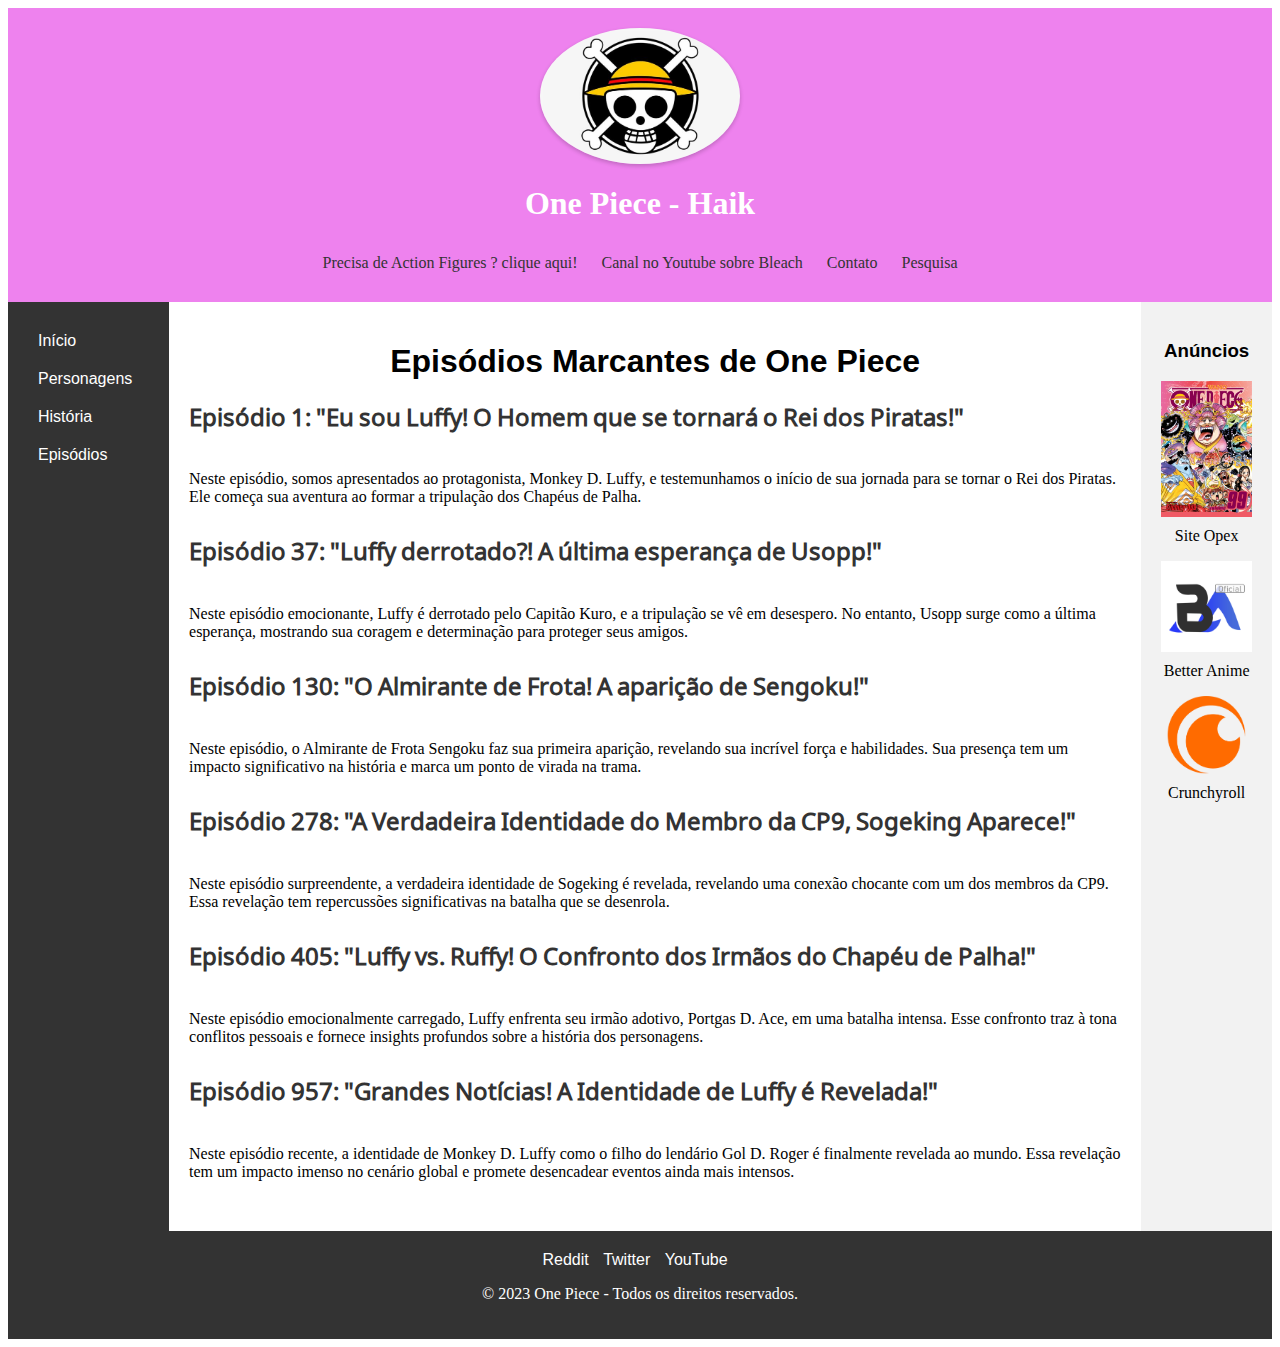
<file: Episódios.html>
<!DOCTYPE html>
<html>
<head>
  <link rel="preconnect" href="https://fonts.googleapis.com">
<link rel="preconnect" href="https://fonts.gstatic.com" crossorigin>
<link href="https://fonts.googleapis.com/css2?family=Noto+Sans+Siddham&display=swap" rel="stylesheet">
<link rel="stylesheet" type="text/css" href="style.css">

  <title>Episódios</title>
  
</head>
<body>
  <header>
    <img src="imagens/cabeçalho.jpg" alt="Descrição da imagem">
    <h1>One Piece - Haik</h1>
    <nav>
      <ul>
        <li><a
            href="https://www.amazon.com.br/s?k=action+figure+one+piece&crid=2E6QQHB1UR1N3&sprefix=action%2Caps%2C244&ref=nb_sb_ss_ts-doa-p_2_6" target="_blank">Precisa de Action Figures ? clique aqui!</a></li>
        <li><a href="https://www.youtube.com/@bleachbrasil" target="_blank">Canal no Youtube sobre Bleach</a></li>
        <li class="dropdown">
          <a href="#">Contato</a>
          <ul class="dropdown-menu">
            <li><a href="https://wa.me/66996812401" target="_blank">Whatsapp</a></li>
            <li><a href="https://www.facebook.com/Haikkymir/" target="_blank">Facebook</a></li>
            <li><a href="https://t.me/Haikkymir" target="_blank">Telegram</a></li>
          </ul>
        </li>
        <li><a href="pesquisa.html">Pesquisa</a></li>
      </ul>
    </nav>
  </header>

  <div class="container">
    <nav class="sidebar">
      <ul>
        <li><a href="index.html">Início</a></li>
        <br>
        <li><a href="personagens.html">Personagens</a></li>
        <br>
        <li><a href="História.html">História</a></li>
        <br>
        <li><a href="Episódios.html">Episódios</a></li>
      </ul>
    </nav>

    <main>
      <h1>Episódios Marcantes de One Piece</h1>
    
    <div class="episode">
        <h2>Episódio 1: "Eu sou Luffy! O Homem que se tornará o Rei dos Piratas!"</h2>
        <p>
            Neste episódio, somos apresentados ao protagonista, Monkey D. Luffy, e testemunhamos o início de sua jornada para se tornar o Rei dos Piratas. Ele começa sua aventura ao formar a tripulação dos Chapéus de Palha.
        </p>
    </div>
    
    <div class="episode">
        <h2>Episódio 37: "Luffy derrotado?! A última esperança de Usopp!"</h2>
        <p>
            Neste episódio emocionante, Luffy é derrotado pelo Capitão Kuro, e a tripulação se vê em desespero. No entanto, Usopp surge como a última esperança, mostrando sua coragem e determinação para proteger seus amigos.
        </p>
    </div>
    
    <div class="episode">
        <h2>Episódio 130: "O Almirante de Frota! A aparição de Sengoku!"</h2>
        <p>
            Neste episódio, o Almirante de Frota Sengoku faz sua primeira aparição, revelando sua incrível força e habilidades. Sua presença tem um impacto significativo na história e marca um ponto de virada na trama.
        </p>
    </div>
    
    <div class="episode">
        <h2>Episódio 278: "A Verdadeira Identidade do Membro da CP9, Sogeking Aparece!"</h2>
        <p>
            Neste episódio surpreendente, a verdadeira identidade de Sogeking é revelada, revelando uma conexão chocante com um dos membros da CP9. Essa revelação tem repercussões significativas na batalha que se desenrola.
        </p>
    </div>
    
    <div class="episode">
        <h2>Episódio 405: "Luffy vs. Ruffy! O Confronto dos Irmãos do Chapéu de Palha!"</h2>
        <p>
            Neste episódio emocionalmente carregado, Luffy enfrenta seu irmão adotivo, Portgas D. Ace, em uma batalha intensa. Esse confronto traz à tona conflitos pessoais e fornece insights profundos sobre a história dos personagens.
        </p>
    </div>
    
    <div class="episode">
        <h2>Episódio 957: "Grandes Notícias! A Identidade de Luffy é Revelada!"</h2>
        <p>
            Neste episódio recente, a identidade de Monkey D. Luffy como o filho do lendário Gol D. Roger é finalmente revelada ao mundo. Essa revelação tem um impacto imenso no cenário global e promete desencadear eventos ainda mais intensos.
        </p>
    </div>

      
      </main>

      <aside class="ad-space">
        <h3>Anúncios</h3>
        <div class="ad-item">
          <a href="https://onepieceex.net/" target="_blank"><img src="./imagens/ad2.jpg" alt="Anúncio 1" ></a>
          <p>Site Opex</p>
        </div>
        <div class="ad-item">
          <a href="https://betteranime.net/" target="_blank"><img src="./imagens/Better A.png" alt="Anúncio 2"></a>
          <p>Better Anime</p>
        </div>
        <div class="ad-item">
          <a href="https://www.crunchyroll.com/pt-br" target="_blank"><img
              src="./imagens/og-image.png" alt="Anúncio 3" ></a>
          <p>Crunchyroll</p>
        </div>
      </aside>

  </div>

  <footer>
    <div class="social-menu">
      <ul>
        <li><a href="https://www.reddit.com/r/OnePiece/" target="_blank">Reddit</a></li>
        <li><a href="https://twitter.com/OnePieceNewsASL" target="_blank">Twitter</a></li>
        <li><a href="https://www.youtube.com/@CanalMangaQ" target="_blank">YouTube</a></li>
      </ul>
    </div>
    <p>&copy; 2023 One Piece - Todos os direitos reservados.</p>
  </footer>
  <a href="#" id="scrollToTopButton" title="Voltar ao topo">Topo</a>

  <script>
    var scrollToTopButton = document.getElementById("scrollToTopButton");
    
    window.onscroll = function() {
      if (document.body.scrollTop > 20 || document.documentElement.scrollTop > 20) {
        scrollToTopButton.style.display = "block";
      } else {
        scrollToTopButton.style.display = "none";
      }
    };
    
    scrollToTopButton.addEventListener("click", function() {
      document.body.scrollTop = 0;
      document.documentElement.scrollTop = 0;
    });
  </script>


</body>
</html>
</file>
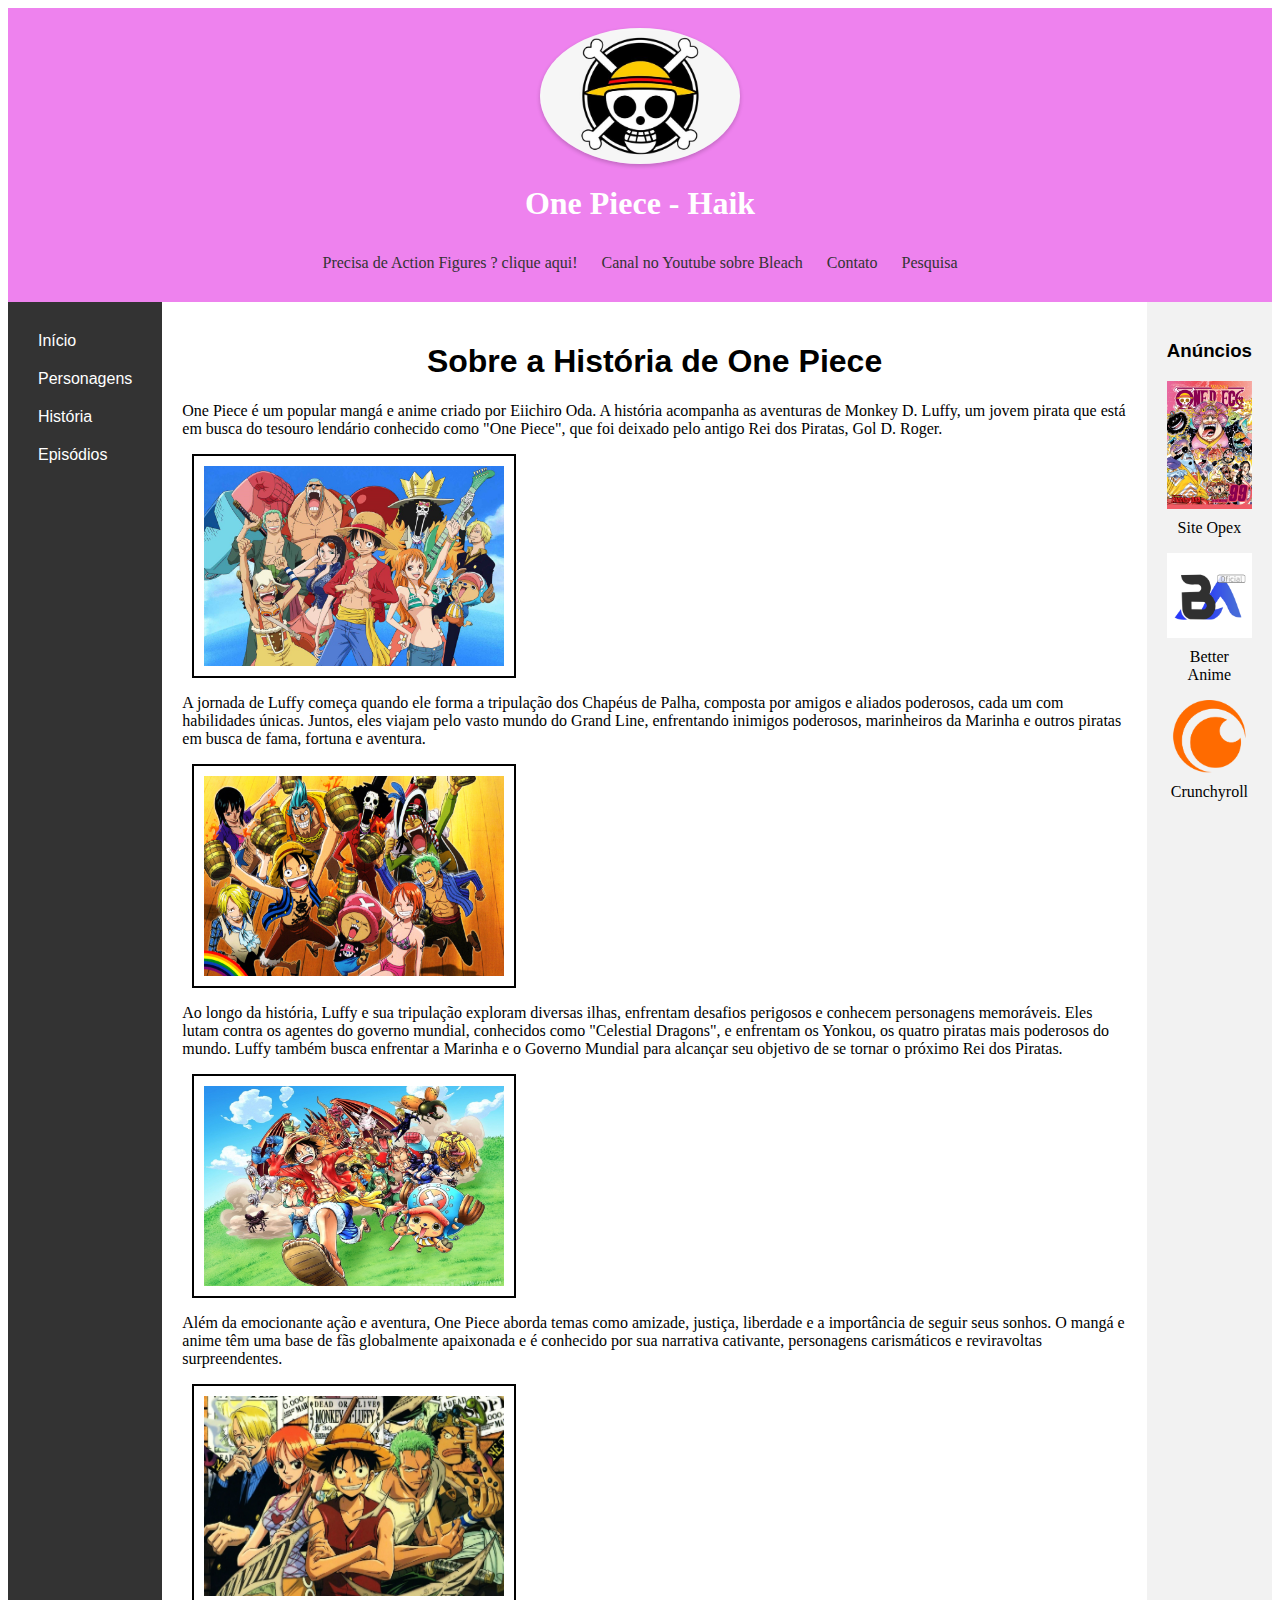
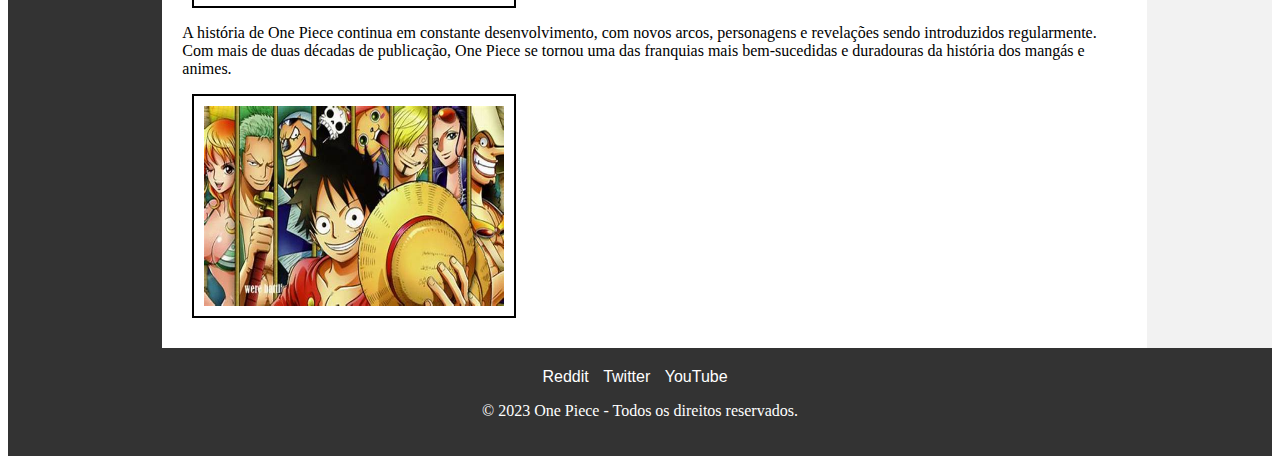
<file: História.html>
<!DOCTYPE html>
<html>
<head>
  <link rel="preconnect" href="https://fonts.googleapis.com">
<link rel="preconnect" href="https://fonts.gstatic.com" crossorigin>
<link href="https://fonts.googleapis.com/css2?family=Noto+Sans+Siddham&display=swap" rel="stylesheet">
<link rel="stylesheet" type="text/css" href="style.css">
  <title>História</title>
  
</head>
<body>
  <header>
    <img src="imagens/cabeçalho.jpg" alt="Descrição da imagem">
    <h1>One Piece - Haik</h1>
    <nav>
      <ul>
        <li><a
            href="https://www.amazon.com.br/s?k=action+figure+one+piece&crid=2E6QQHB1UR1N3&sprefix=action%2Caps%2C244&ref=nb_sb_ss_ts-doa-p_2_6" target="_blank">Precisa de Action Figures ? clique aqui!</a></li>
        <li><a href="https://www.youtube.com/@bleachbrasil" target="_blank">Canal no Youtube sobre Bleach</a></li>
        <li class="dropdown">
          <a href="#">Contato</a>
          <ul class="dropdown-menu">
            <li><a href="https://wa.me/66996812401" target="_blank">Whatsapp</a></li>
            <li><a href="https://www.facebook.com/Haikkymir/" target="_blank">Facebook</a></li>
            <li><a href="https://t.me/Haikkymir" target="_blank">Telegram</a></li>
          </ul>
        </li>
        <li><a href="pesquisa.html">Pesquisa</a></li>
      </ul>
    </nav>
  </header>

  <div class="container">
    <nav class="sidebar">
      <ul>
        <li><a href="index.html">Início</a></li>
        <br>
        <li><a href="personagens.html">Personagens</a></li>
        <br>
        <li><a href="História.html">História</a></li>
        <br>
        <li><a href="Episódios.html">Episódios</a></li>
      </ul>
    </nav>

    <main>
        <h1>Sobre a História de One Piece</h1>
    
    <p>
        One Piece é um popular mangá e anime criado por Eiichiro Oda. A história acompanha as aventuras de Monkey D. Luffy, um jovem pirata que está em busca do tesouro lendário conhecido como "One Piece", que foi deixado pelo antigo Rei dos Piratas, Gol D. Roger.
    </p>
    
    <div class="image-frame">
        <img src="./imagens/1.jpg" >
    </div>
    
    <p>
        A jornada de Luffy começa quando ele forma a tripulação dos Chapéus de Palha, composta por amigos e aliados poderosos, cada um com habilidades únicas. Juntos, eles viajam pelo vasto mundo do Grand Line, enfrentando inimigos poderosos, marinheiros da Marinha e outros piratas em busca de fama, fortuna e aventura.
    </p>
    
    <div class="image-frame">
      <img src="./imagens/2.jpg" >
    </div>
    
    <p>
        Ao longo da história, Luffy e sua tripulação exploram diversas ilhas, enfrentam desafios perigosos e conhecem personagens memoráveis. Eles lutam contra os agentes do governo mundial, conhecidos como "Celestial Dragons", e enfrentam os Yonkou, os quatro piratas mais poderosos do mundo. Luffy também busca enfrentar a Marinha e o Governo Mundial para alcançar seu objetivo de se tornar o próximo Rei dos Piratas.
    </p>
    
    <div class="image-frame">
      <img src="imagens/3.jfif">
    </div>
    
    <p>
        Além da emocionante ação e aventura, One Piece aborda temas como amizade, justiça, liberdade e a importância de seguir seus sonhos. O mangá e anime têm uma base de fãs globalmente apaixonada e é conhecido por sua narrativa cativante, personagens carismáticos e reviravoltas surpreendentes.
    </p>
    
    <div class="image-frame">
      <img src="./imagens/4.jpg" >
    </div>
    
    <p>
        A história de One Piece continua em constante desenvolvimento, com novos arcos, personagens e revelações sendo introduzidos regularmente. Com mais de duas décadas de publicação, One Piece se tornou uma das franquias mais bem-sucedidas e duradouras da história dos mangás e animes.
    </p>
    
    <div class="image-frame">
      <img src="./imagens/5.jfif" >
    </div>

      

      
      </main>

      <aside class="ad-space">
        <h3>Anúncios</h3>
        <div class="ad-item">
          <a href="https://onepieceex.net/" target="_blank"><img src="./imagens/ad2.jpg" alt="Anúncio 1" ></a>
          <p>Site Opex</p>
        </div>
        <div class="ad-item">
          <a href="https://betteranime.net/" target="_blank"><img src="./imagens/Better A.png" alt="Anúncio 2"></a>
          <p>Better Anime</p>
        </div>
        <div class="ad-item">
          <a href="https://www.crunchyroll.com/pt-br" target="_blank"><img
              src="./imagens/og-image.png" alt="Anúncio 3" ></a>
          <p>Crunchyroll</p>
        </div>
      </aside>

  </div>

  <footer>
    <div class="social-menu">
      <ul>
        <li><a href="https://www.reddit.com/r/OnePiece/" target="_blank">Reddit</a></li>
        <li><a href="https://twitter.com/OnePieceNewsASL" target="_blank">Twitter</a></li>
        <li><a href="https://www.youtube.com/@CanalMangaQ" target="_blank">YouTube</a></li>
      </ul>
    </div>
    <p>&copy; 2023 One Piece - Todos os direitos reservados.</p>
  </footer>
  <a href="#" id="scrollToTopButton" title="Voltar ao topo">Topo</a>

  <script>
    var scrollToTopButton = document.getElementById("scrollToTopButton");
    
    window.onscroll = function() {
      if (document.body.scrollTop > 20 || document.documentElement.scrollTop > 20) {
        scrollToTopButton.style.display = "block";
      } else {
        scrollToTopButton.style.display = "none";
      }
    };
    
    scrollToTopButton.addEventListener("click", function() {
      document.body.scrollTop = 0;
      document.documentElement.scrollTop = 0;
    });
  </script>
  

</body>
</html>
</file>
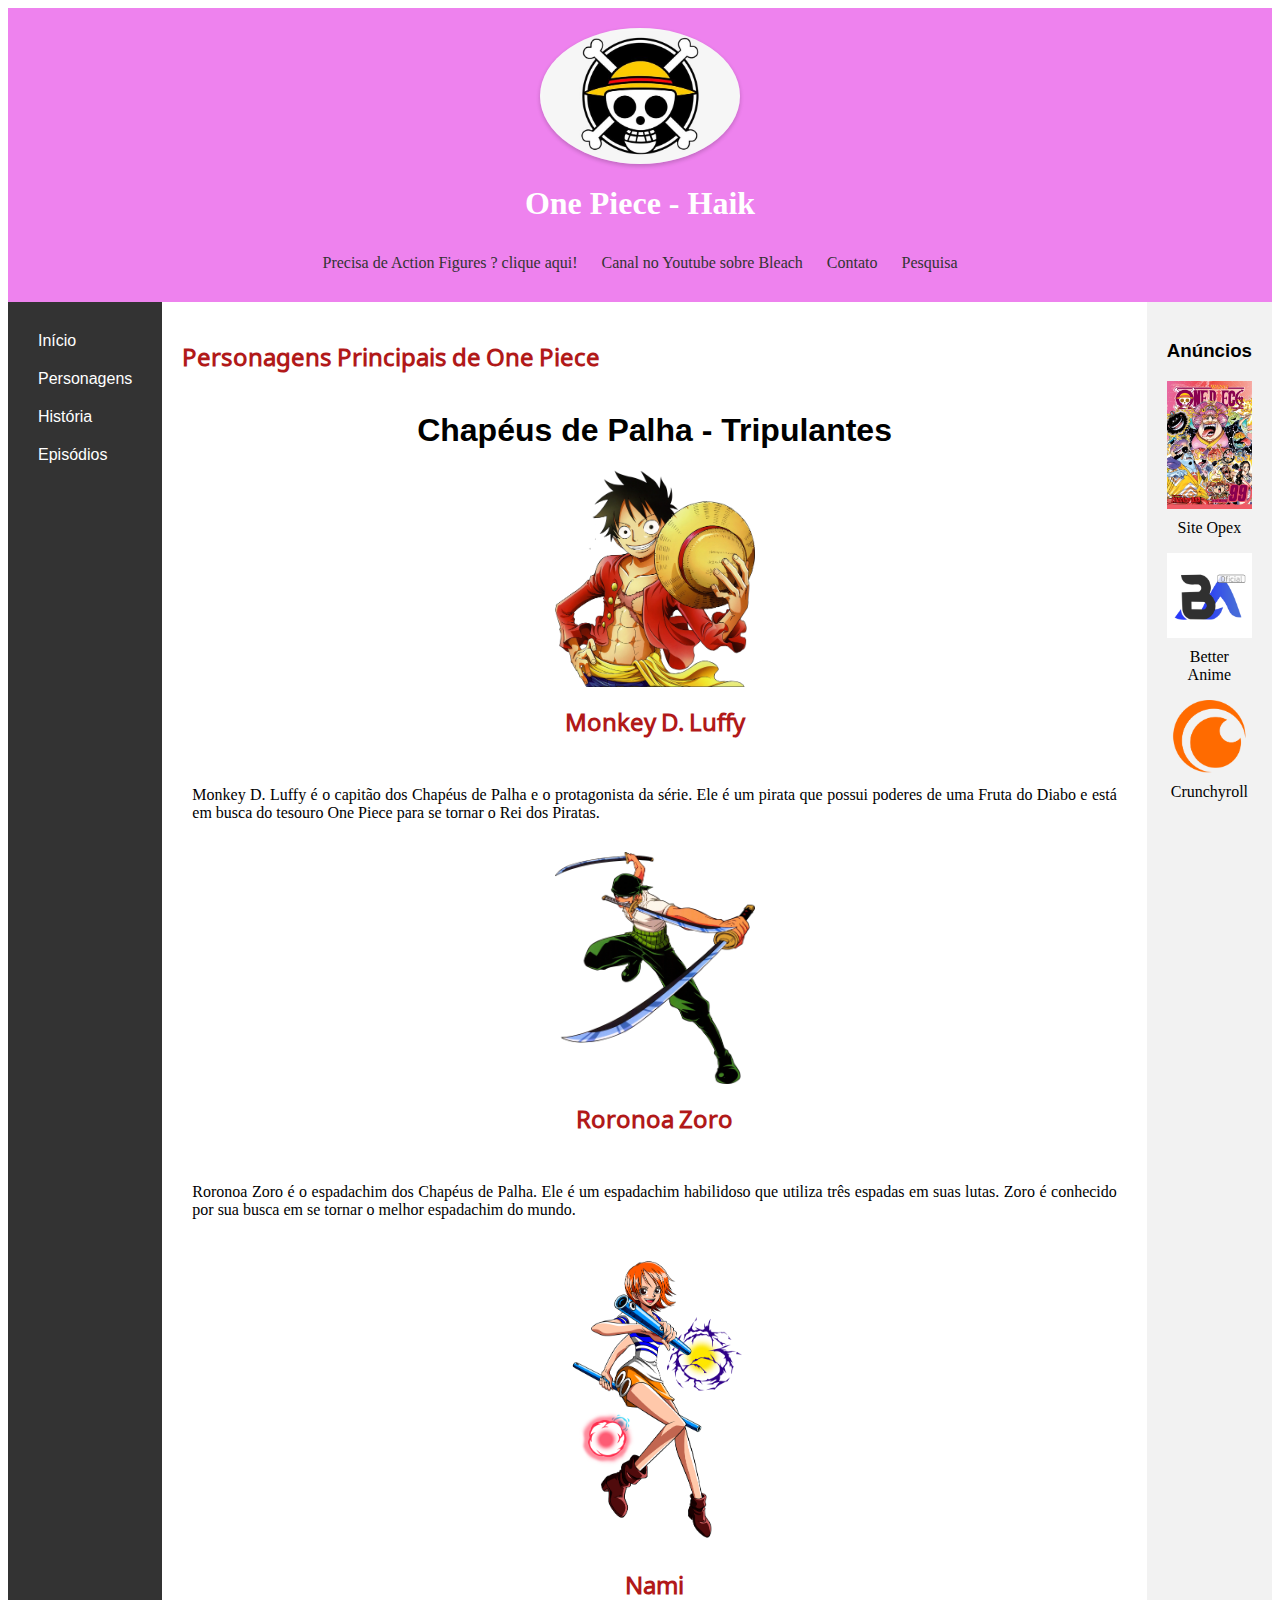
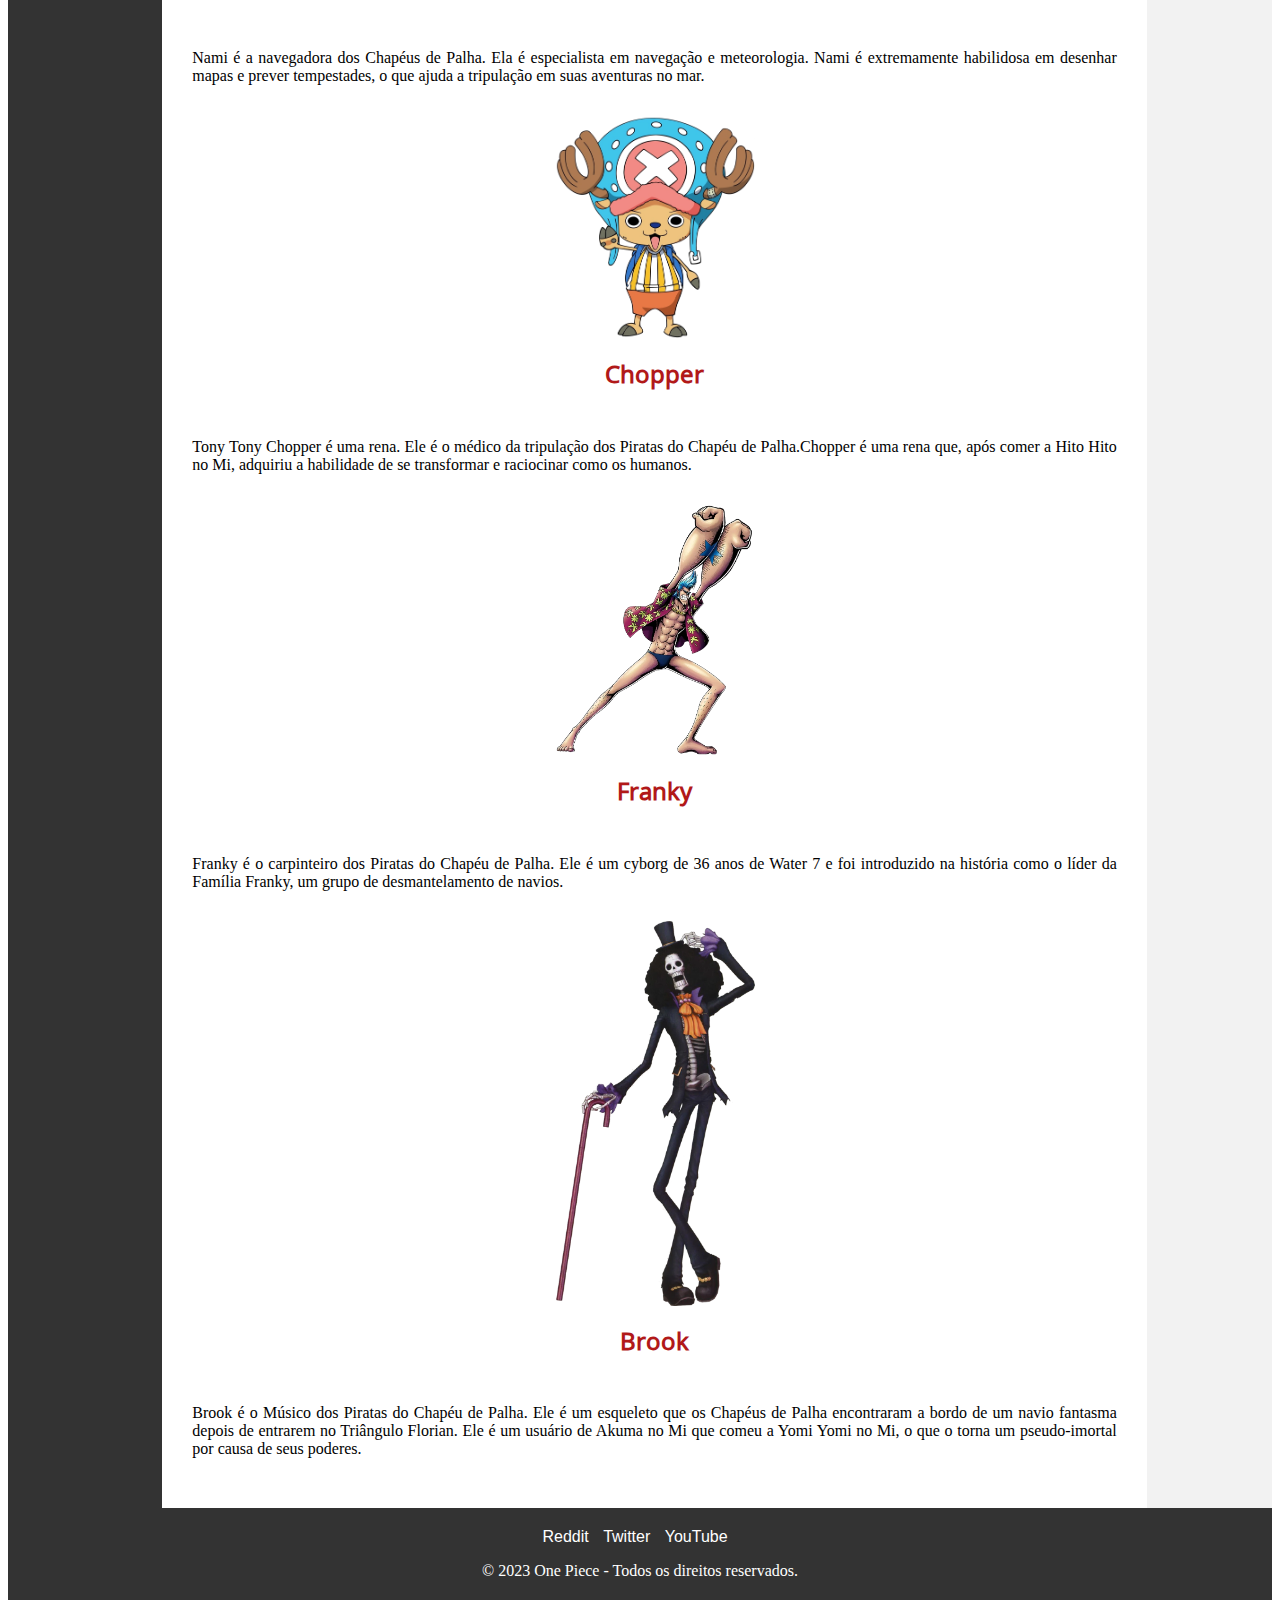
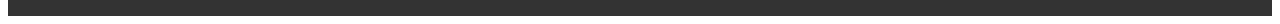
<file: personagens.html>
<!DOCTYPE html>
<html>
<head>
  <link rel="preconnect" href="https://fonts.googleapis.com">
<link rel="preconnect" href="https://fonts.gstatic.com" crossorigin>
<link href="https://fonts.googleapis.com/css2?family=Noto+Sans+Siddham&display=swap" rel="stylesheet">
<link rel="stylesheet" type="text/css" href="style.css">
  <title>Personagens</title>
  
</head>
<body>
  <header>
    <img src="imagens/cabeçalho.jpg" alt="Descrição da imagem">
    <h1>One Piece - Haik</h1>
    <nav>
      <ul>
        <li><a
            href="https://www.amazon.com.br/s?k=action+figure+one+piece&crid=2E6QQHB1UR1N3&sprefix=action%2Caps%2C244&ref=nb_sb_ss_ts-doa-p_2_6" target="_blank">Precisa de Action Figures ? clique aqui!</a></li>
        <li><a href="https://www.youtube.com/@bleachbrasil" target="_blank">Canal no Youtube sobre Bleach</a></li>
        <li class="dropdown">
          <a href="#">Contato</a>
          <ul class="dropdown-menu">
            <li><a href="https://wa.me/66996812401" target="_blank">Whatsapp</a></li>
            <li><a href="https://www.facebook.com/Haikkymir/" target="_blank">Facebook</a></li>
            <li><a href="https://t.me/Haikkymir" target="_blank">Telegram</a></li>
          </ul>
        </li>
        <li><a href="pesquisa.html">Pesquisa</a></li>
      </ul>
    </nav>
  </header>

  <div class="container">
    <nav class="sidebar">
      <ul>
        <li><a href="index.html">Início</a></li>
        <br>
        <li><a href="personagens.html">Personagens</a></li>
        <br>
        <li><a href="História.html">História</a></li>
        <br>
        <li><a href="Episódios.html">Episódios</a></li>
      </ul>
    </nav>

    <main>
      <h2>Personagens Principais de One  Piece</h2>
    
      <p><h1>Chapéus de Palha - Tripulantes</h1>
  
        <div class="character">
          <img src="./imagens/luffy.webp" alt="Monkey D. Luffy">
          <h2>Monkey D. Luffy</h2>
          <p>Monkey D. Luffy é o capitão dos Chapéus de Palha e o protagonista da série. Ele é um pirata que possui poderes de uma
            Fruta do Diabo e está em busca do tesouro One Piece para se tornar o Rei dos Piratas.</p>
        </div>
        
        <div class="character">
          <img src="./imagens/zoro.webp" alt="Roronoa Zoro">
          <h2>Roronoa Zoro</h2>
          <p>Roronoa Zoro é o espadachim dos Chapéus de Palha. Ele é um espadachim habilidoso que utiliza três espadas em suas
            lutas. Zoro é conhecido por sua busca em se tornar o melhor espadachim do mundo.</p>
        </div>
        
        <div class="character">
          <img src="./imagens/nami.png" alt="Nami">
          <h2>Nami</h2>
          <p>Nami é a navegadora dos Chapéus de Palha. Ela é especialista em navegação e meteorologia. Nami é extremamente
            habilidosa em desenhar mapas e prever tempestades, o que ajuda a tripulação em suas aventuras no mar.</p>
        </div></p>

        <div class="character">
          <img src="./imagens/One_Piece_Tonny_Tonny_Chopper_trans.webp" alt="Tony Tony Chopper">
          <h2>Chopper</h2>
          <p>Tony Tony Chopper é uma rena. Ele é o médico da tripulação dos Piratas do Chapéu de Palha.Chopper é uma rena que,
            após comer a Hito Hito no Mi, adquiriu a habilidade de se transformar e raciocinar como os humanos.</p>
        </div></p>

        <div class="character">
          <img src="./imagens/FrankyPNG.webp" alt="Franky">
          <h2>Franky</h2>
          <p>Franky é o carpinteiro dos Piratas do Chapéu de Palha. Ele é um cyborg de 36 anos de Water 7 e foi introduzido na
            história como o líder da Família Franky, um grupo de desmantelamento de navios.</p>
        </div></p>

        <div class="character">
          <img
            src="./imagens/png-transparent-one-piece-pirate-warriors-brook-roronoa-zoro-akainu-gol-d-roger-optimus-cartoon-fictional-character-one-piece.png"
            alt="Brook">
          <h2>Brook</h2>
          <p>Brook é o Músico dos Piratas do Chapéu de Palha. Ele é um esqueleto que os Chapéus de Palha encontraram a bordo de um
            navio fantasma depois de entrarem no Triângulo Florian. Ele é um usuário de Akuma no Mi que comeu a Yomi Yomi no Mi, o
            que o torna um pseudo-imortal por causa de seus poderes.</p>
        </div></p>

      
      </main>

      <aside class="ad-space">
        <h3>Anúncios</h3>
        <div class="ad-item">
          <a href="https://onepieceex.net/" target="_blank"><img src="./imagens/ad2.jpg" alt="Anúncio 1" ></a>
          <p>Site Opex</p>
        </div>
        <div class="ad-item">
          <a href="https://betteranime.net/" target="_blank"><img src="./imagens/Better A.png" alt="Anúncio 2"></a>
          <p>Better Anime</p>
        </div>
        <div class="ad-item">
          <a href="https://www.crunchyroll.com/pt-br" target="_blank"><img
              src="./imagens/og-image.png" alt="Anúncio 3" ></a>
          <p>Crunchyroll</p>
        </div>
      </aside>

  </div>

  <footer>
    <div class="social-menu">
      <ul>
        <li><a href="https://www.reddit.com/r/OnePiece/" target="_blank">Reddit</a></li>
        <li><a href="https://twitter.com/OnePieceNewsASL" target="_blank">Twitter</a></li>
        <li><a href="https://www.youtube.com/@CanalMangaQ" target="_blank">YouTube</a></li>
      </ul>
    </div>
    <p>&copy; 2023 One Piece - Todos os direitos reservados.</p>
  </footer>

  <a href="#" id="scrollToTopButton" title="Voltar ao topo">Topo</a>

  <script>
    var scrollToTopButton = document.getElementById("scrollToTopButton");
    
    window.onscroll = function() {
      if (document.body.scrollTop > 20 || document.documentElement.scrollTop > 20) {
        scrollToTopButton.style.display = "block";
      } else {
        scrollToTopButton.style.display = "none";
      }
    };
    
    scrollToTopButton.addEventListener("click", function() {
      document.body.scrollTop = 0;
      document.documentElement.scrollTop = 0;
    });
  </script>

</body>
</html>
</file>
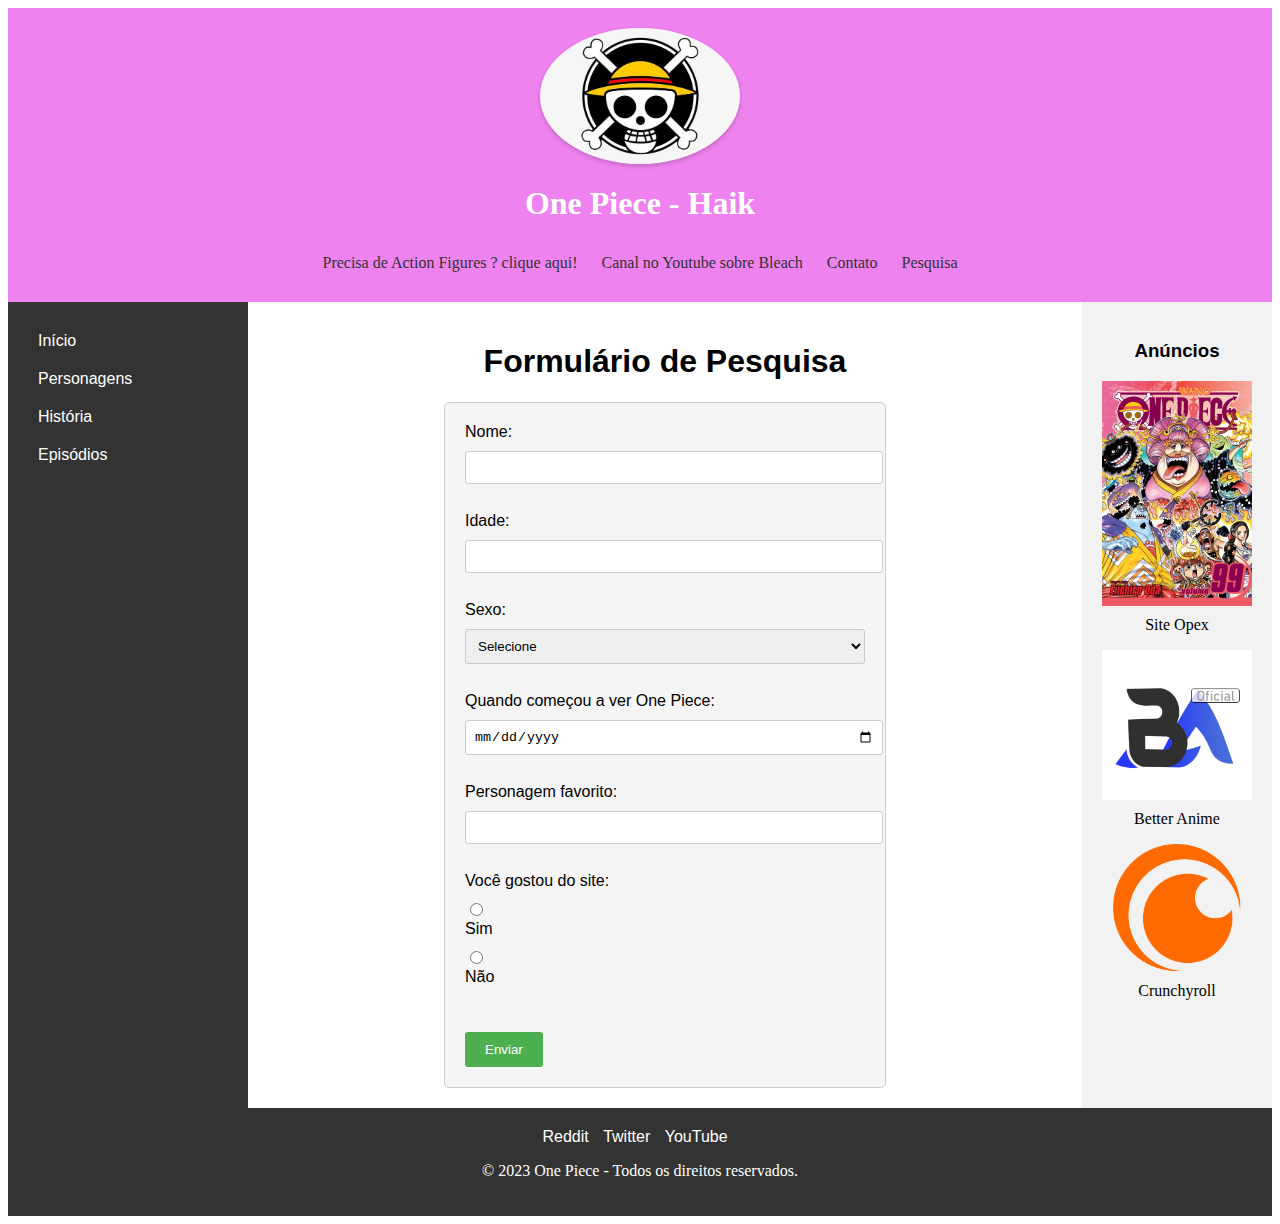
<file: pesquisa.html>
<!DOCTYPE html>
<html>
<head>
  <link rel="preconnect" href="https://fonts.googleapis.com">
<link rel="preconnect" href="https://fonts.gstatic.com" crossorigin>
<link href="https://fonts.googleapis.com/css2?family=Noto+Sans+Siddham&display=swap" rel="stylesheet">
<link rel="stylesheet" type="text/css" href="style.css">
  <title>Pesquisa</title>
  
</head>
<body>
  <header>
    <img src="imagens/cabeçalho.jpg" alt="Descrição da imagem">
    <h1>One Piece - Haik</h1>
    <nav>
      <ul>
        <li><a
            href="https://www.amazon.com.br/s?k=action+figure+one+piece&crid=2E6QQHB1UR1N3&sprefix=action%2Caps%2C244&ref=nb_sb_ss_ts-doa-p_2_6" target="_blank">Precisa de Action Figures ? clique aqui!</a></li>
        <li><a href="https://www.youtube.com/@bleachbrasil" target="_blank">Canal no Youtube sobre Bleach</a></li>
        <li class="dropdown">
          <a href="#">Contato</a>
          <ul class="dropdown-menu">
            <li><a href="https://wa.me/66996812401" target="_blank">Whatsapp</a></li>
            <li><a href="https://www.facebook.com/Haikkymir/" target="_blank">Facebook</a></li>
            <li><a href="https://t.me/Haikkymir" target="_blank">Telegram</a></li>
          </ul>
        </li>
        <li><a href="pesquisa.html">Pesquisa</a></li>
      </ul>
    </nav>
  </header>

  <div class="container">
    <nav class="sidebar">
      <ul>
        <li><a href="index.html">Início</a></li>
        <br>
        <li><a href="personagens.html">Personagens</a></li>
        <br>
        <li><a href="História.html">História</a></li>
        <br>
        <li><a href="Episódios.html">Episódios</a></li>
      </ul>
    </nav>

    <main>
        <h1>Formulário de Pesquisa </h1>
    
        <form action="processar-formulario.php" method="POST">
            <label for="nome">Nome:</label>
            <input type="text" id="nome" name="nome" required><br><br>
            
            <label for="idade">Idade:</label>
            <input type="number" id="idade" name="idade" required><br><br>
            
            <label for="sexo">Sexo:</label>
            <select id="sexo" name="sexo" required>
                <option value="">Selecione</option>
                <option value="Masculino">Masculino</option>
                <option value="Feminino">Feminino</option>
                <option value="Outro">Outro</option>
            </select><br><br>
            
            <label for="inicio-one-piece">Quando começou a ver One Piece:</label>
            <input type="date" id="inicio-one-piece" name="inicio-one-piece" required><br><br>
            
            <label for="personagem-favorito">Personagem favorito:</label>
            <input type="text" id="personagem-favorito" name="personagem-favorito" required><br><br>
            
            <label for="gostou-site">Você gostou do site:</label>
            <input type="radio" id="sim" name="gostou-site" value="sim" required>
            <label for="sim">Sim</label>
            <input type="radio" id="nao" name="gostou-site" value="nao" required>
            <label for="nao">Não</label><br><br>
            
            <input type="submit" value="Enviar">
        </form>
      


    </main>

    <aside class="ad-space">
      <h3>Anúncios</h3>
      <div class="ad-item">
        <a href="https://onepieceex.net/" target="_blank"><img src="./imagens/ad2.jpg" alt="Anúncio 1" ></a>
        <p>Site Opex</p>
      </div>
      <div class="ad-item">
        <a href="https://betteranime.net/" target="_blank"><img src="./imagens/Better A.png" alt="Anúncio 2"></a>
        <p>Better Anime</p>
      </div>
      <div class="ad-item">
        <a href="https://www.crunchyroll.com/pt-br" target="_blank"><img
            src="./imagens/og-image.png" alt="Anúncio 3" ></a>
        <p>Crunchyroll</p>
      </div>
    </aside>

  </div>

  <footer>
    <div class="social-menu">
      <ul>
        <li><a href="https://www.reddit.com/r/OnePiece/" target="_blank">Reddit</a></li>
        <li><a href="https://twitter.com/OnePieceNewsASL" target="_blank">Twitter</a></li>
        <li><a href="https://www.youtube.com/@CanalMangaQ" target="_blank">YouTube</a></li>
      </ul>
    </div>
    <p>&copy; 2023 One Piece - Todos os direitos reservados.</p>
  </footer>

  <a href="#" id="scrollToTopButton" title="Voltar ao topo">Topo</a>

  <script>
    var scrollToTopButton = document.getElementById("scrollToTopButton");
    
    window.onscroll = function() {
      if (document.body.scrollTop > 20 || document.documentElement.scrollTop > 20) {
        scrollToTopButton.style.display = "block";
      } else {
        scrollToTopButton.style.display = "none";
      }
    };
    
    scrollToTopButton.addEventListener("click", function() {
      document.body.scrollTop = 0;
      document.documentElement.scrollTop = 0;
    });
  </script>


</body>
</html>
</file>
<file: style.css>
*body {
  margin: 0;
  padding: 0;
  font-family: Arial, sans-serif;
  max-width: 100%

}

@media (max-width: 768px) {
 
}

@media (max-width: 480px) {
  
}

header {

  background-color:violet;
  color: #fff;
  padding: 20px;
  text-align: center;
  font-family: cursive; 
  
}


header img {
  width: 200px; 
  height: auto; 
  display: block; 
  margin: 0 auto; 
  border-radius: 50%; 
  box-shadow: 0 2px 4px rgba(0, 0, 0, 0.2); 
}

nav ul {
  list-style: none;
  margin: 0;
  padding: 0;
}

nav ul li {
  display: inline-block;
  position: relative;
}

nav ul li a {
  display: block;
  padding: 10px;
  text-decoration: none;
  color: #333;
}


nav ul li.dropdown:hover > .dropdown-menu {
  display: block;
}

.dropdown-menu {
  display: none;
  position: absolute;
  background-color: violet;
  padding: 0;
  box-shadow: 0 2px 5px rgba(0, 0, 0, 0.2);
}

.dropdown-menu li {
  display: block;
}

.dropdown-menu li a {
  padding: 10px;
  color: #333;
}

.dropdown-menu li a:hover {
  background-color: #f4f4f4;
}

.container {
  display: flex;
}

.sidebar {
  background-color: #333;
  color: #fff;
  width: 200px;
  padding: 20px;
}

.sidebar ul {
  list-style-type: none;
  padding: 0;
  margin: 0;
}

.sidebar ul li ::after {
  margin-bottom: 10px;

  
}

.sidebar ul li a {
  color: #fff;
  text-decoration: none;
  
}
.sidebar :hover{
  color: blue;
  cursor: pointer;
}

main {
  flex-grow: 1;
  padding: 20px;
}

footer {
  background-color: #333;
  color: #fff;
  padding: 20px;
  text-align: center;
}


.social-menu {
  text-align: center;
  margin-bottom: 10px;
}

.social-menu ul {
  list-style-type: none;
  padding: 0;
  margin: 0;
}

.social-menu ul li {
  display: inline;
  margin-right: 10px;
}

.social-menu ul li a {
  color: #fff;
  text-decoration: none;
}

.social-menu :hover{
  color: blue;
  cursor: pointer;
}

table {
  border-collapse: collapse;
  width: 100%;
  background-color: antiquewhite;
  
}

th, td {
  padding:8px;
  text-align: left;
  border-bottom: 1px solid #534444;
}

th {
  background-color: #b11919;
}

.arc-title {
  font-weight: bold;
}

aside.ad-space {
  background-color: #f2f2f2;
  padding: 20px;
}

.ad-space h3 {
  text-align: center;
}

.ad-space img {
    display: block;
    margin: 10px auto;
    max-width: 100%;
    width: 150px; 
    height: auto;
}
.ad-item {
  text-align: center;
}

.ad-item p {
  margin-top: 10px;
}

h2{
  color: #b11919;
  font-family: 'Noto Sans Siddham';
  }

p{
  font-family: Georgia, 'Times New Roman', Times, serif;

}
body {
  font-family: Arial, sans-serif;
}

h1 {
  text-align: center;
}

.character {
  margin-bottom: 20px;
}

.character img {
  max-width: 200px;
  display: block;
  margin: 0 auto;
}

.character h2 {
  text-align: center;
}

.character p {
  text-align: justify;
  padding: 10px;
}

.video-container {
  display: flex;
  justify-content: center;
  align-items: center;
  height: 100vh;
}

.image-frame {
  width: 300px;
  height: 200px;
  border: 2px solid black;
  margin: 10px;
  padding: 10px;
}
.image-frame img {
  width: 300px;
  height: 200px;
}

.episode {
  margin-bottom: 30px;
}

.episode h2 {
  color: #333;
}

.episode p {
  margin-top: 10px;
}

form {
  width: 400px;
  margin: 0 auto;
  padding: 20px;
  background-color: #f5f5f5;
  border: 1px solid #ccc;
  border-radius: 5px;
}

label {
  display: block;
  margin-bottom: 10px;
}

input[type="text"],
input[type="number"],
input[type="date"],

select {
  width: 100%;
  padding: 8px;
  margin-bottom: 10px;
  border: 1px solid #ccc;
  border-radius: 3px;
}

input[type="radio"] {
  margin-right: 5px;
}

input[type="submit"] {
  background-color: #4CAF50;
  color: white;
  padding: 10px 20px;
  border: none;
  border-radius: 3px;
  cursor: pointer;
}

input[type="submit"]:hover {
  background-color: #45a049;
}
#scrollToTopButton {
  display: none;
  position: fixed;
  bottom: 20px;
  right: 20px;
  z-index: 99;
  font-size: 16px;
  background-color: #e30a0a;
  color: #fff;
  padding: 10px;
  border-radius: 5px;
  cursor: pointer;
  text-decoration: none;
}

#scrollToTopButton:hover {
  background-color: #333;
}
</file>
